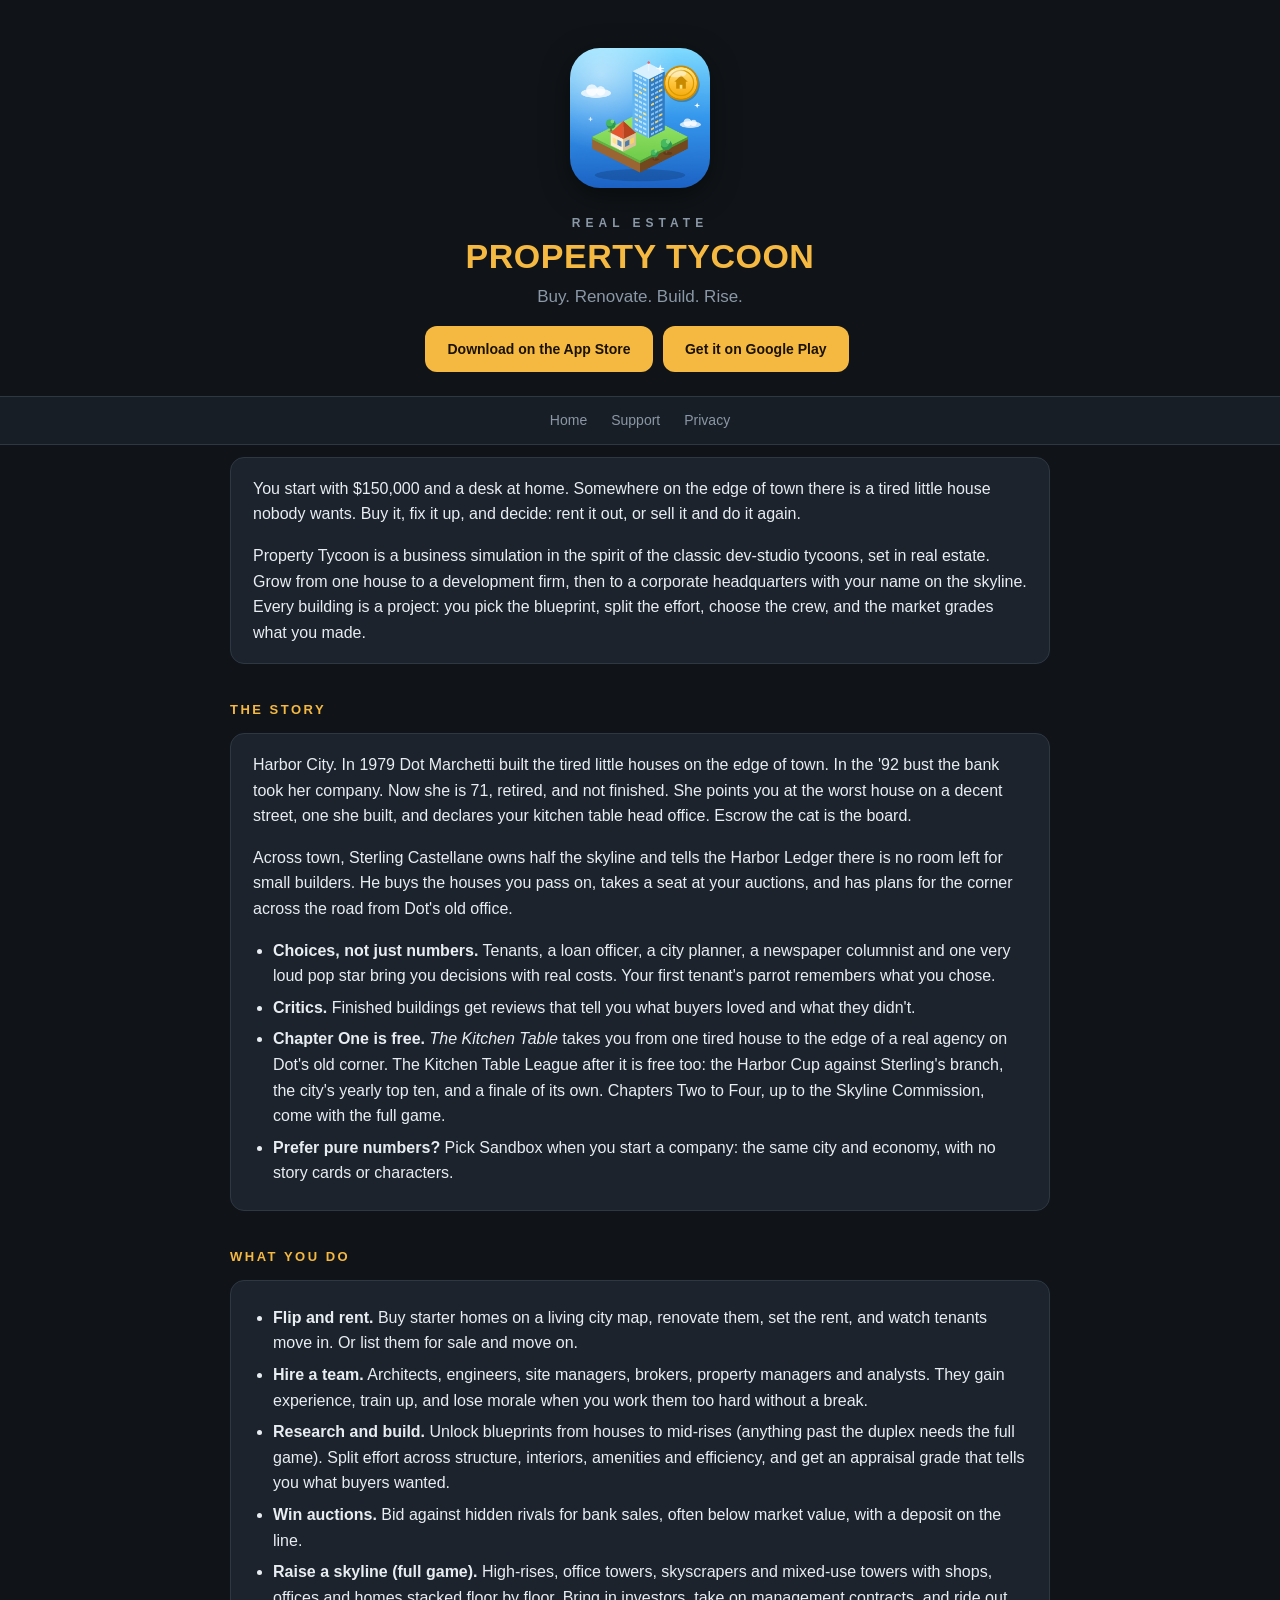
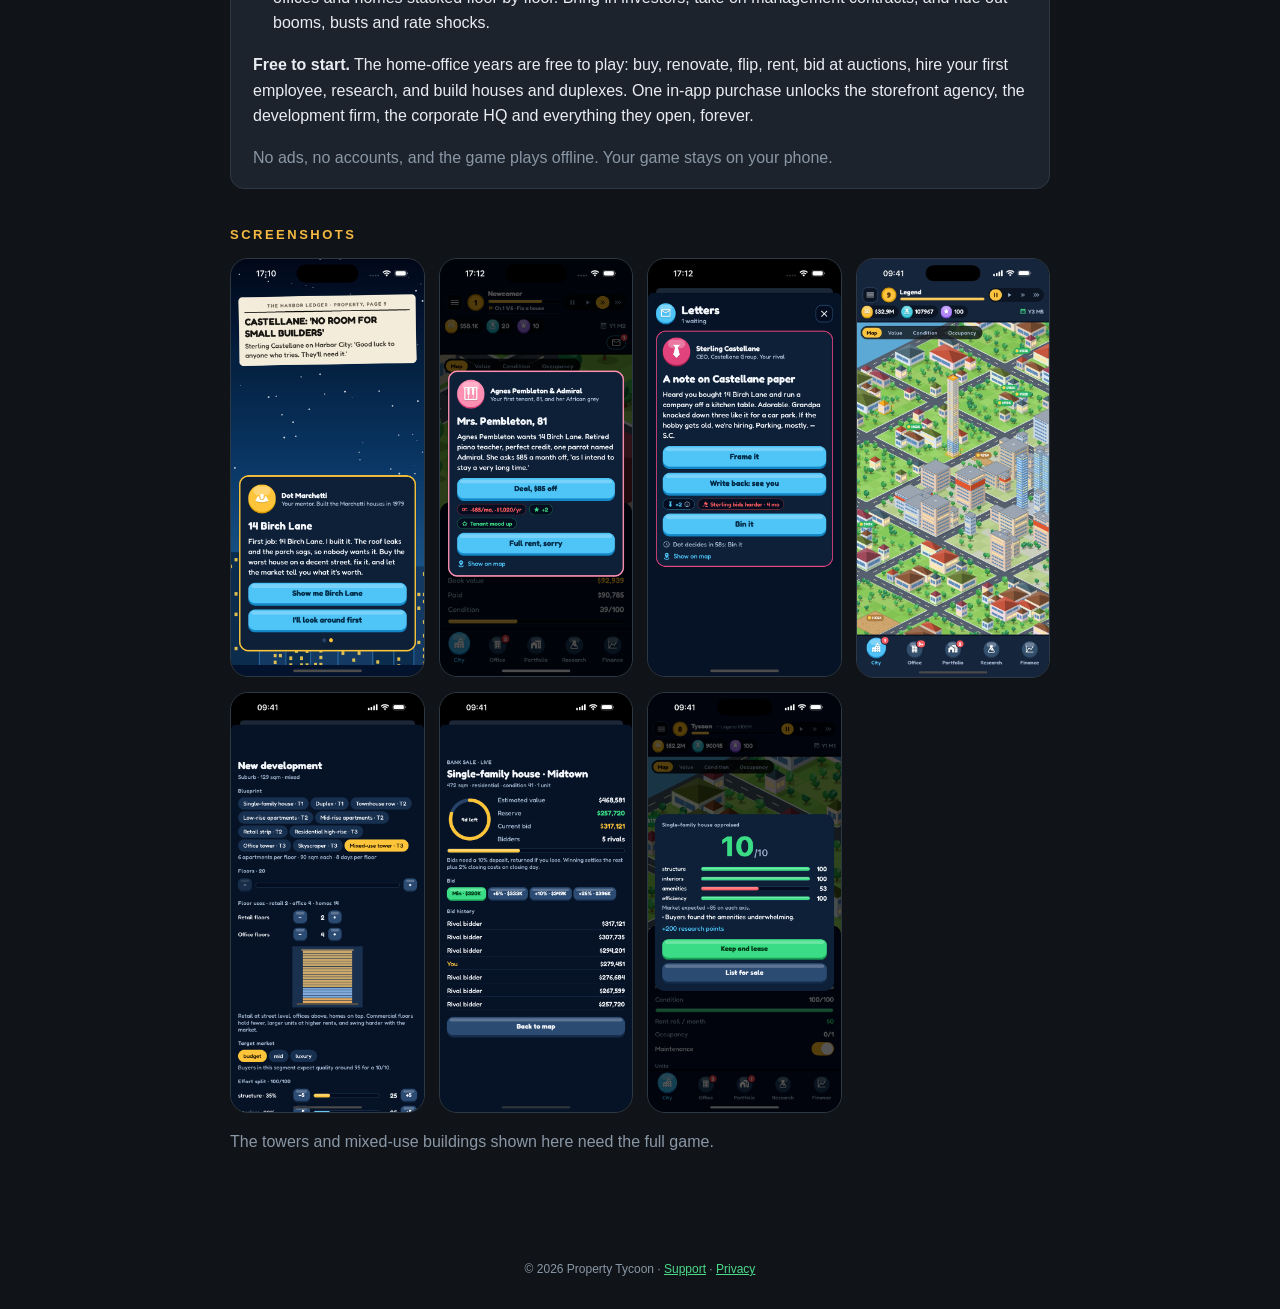
<file: index.html>
<!doctype html>
<html lang="en">
<head>
<meta charset="utf-8">
<meta name="viewport" content="width=device-width, initial-scale=1">
<title>Property Tycoon</title>
<meta name="description" content="A real estate tycoon game with a story. Fix up houses with your mentor Dot, outbuild your rival Sterling Castellane, hire a team, win auctions and raise a skyline. iPhone and Android.">
<link rel="icon" href="img/logo.png">
<link rel="stylesheet" href="style.css">
</head>
<body>
<header>
  <img src="img/logo.png" alt="Property Tycoon logo: three golden towers">
  <h1><small>REAL ESTATE</small>PROPERTY TYCOON</h1>
  <p class="tag">Buy. Renovate. Build. Rise.</p>
  <a class="btn" href="https://apps.apple.com/app/property-tycoon-skyline/id6811395517" id="store">Download on the App Store</a>
  <a class="btn" href="https://play.google.com/store/apps/details?id=com.pascamarius.propertytycoon" id="play">Get it on Google Play</a>
</header>
<nav><a href="index.html">Home</a><a href="support.html">Support</a><a href="privacy.html">Privacy</a></nav>
<main>
  <div class="card">
    <p>You start with $150,000 and a desk at home. Somewhere on the edge of town there is a tired little house nobody wants. Buy it, fix it up, and decide: rent it out, or sell it and do it again.</p>
    <p>Property Tycoon is a business simulation in the spirit of the classic dev-studio tycoons, set in real estate. Grow from one house to a development firm, then to a corporate headquarters with your name on the skyline. Every building is a project: you pick the blueprint, split the effort, choose the crew, and the market grades what you made.</p>
  </div>
  <h2>The story</h2>
  <div class="card">
    <p>Harbor City. In 1979 Dot Marchetti built the tired little houses on the edge of town. In the '92 bust the bank took her company. Now she is 71, retired, and not finished. She points you at the worst house on a decent street, one she built, and declares your kitchen table head office. Escrow the cat is the board.</p>
    <p>Across town, Sterling Castellane owns half the skyline and tells the Harbor Ledger there is no room left for small builders. He buys the houses you pass on, takes a seat at your auctions, and has plans for the corner across the road from Dot's old office.</p>
    <ul>
      <li><strong>Choices, not just numbers.</strong> Tenants, a loan officer, a city planner, a newspaper columnist and one very loud pop star bring you decisions with real costs. Your first tenant's parrot remembers what you chose.</li>
      <li><strong>Critics.</strong> Finished buildings get reviews that tell you what buyers loved and what they didn't.</li>
      <li><strong>Chapter One is free.</strong> <em>The Kitchen Table</em> takes you from one tired house to the edge of a real agency on Dot's old corner. The Kitchen Table League after it is free too: the Harbor Cup against Sterling's branch, the city's yearly top ten, and a finale of its own. Chapters Two to Four, up to the Skyline Commission, come with the full game.</li>
      <li><strong>Prefer pure numbers?</strong> Pick Sandbox when you start a company: the same city and economy, with no story cards or characters.</li>
    </ul>
  </div>
  <h2>What you do</h2>
  <div class="card">
    <ul>
      <li><strong>Flip and rent.</strong> Buy starter homes on a living city map, renovate them, set the rent, and watch tenants move in. Or list them for sale and move on.</li>
      <li><strong>Hire a team.</strong> Architects, engineers, site managers, brokers, property managers and analysts. They gain experience, train up, and lose morale when you work them too hard without a break.</li>
      <li><strong>Research and build.</strong> Unlock blueprints from houses to mid-rises (anything past the duplex needs the full game). Split effort across structure, interiors, amenities and efficiency, and get an appraisal grade that tells you what buyers wanted.</li>
      <li><strong>Win auctions.</strong> Bid against hidden rivals for bank sales, often below market value, with a deposit on the line.</li>
      <li><strong>Raise a skyline (full game).</strong> High-rises, office towers, skyscrapers and mixed-use towers with shops, offices and homes stacked floor by floor. Bring in investors, take on management contracts, and ride out booms, busts and rate shocks.</li>
    </ul>
    <p><strong>Free to start.</strong> The home-office years are free to play: buy, renovate, flip, rent, bid at auctions, hire your first employee, research, and build houses and duplexes. One in-app purchase unlocks the storefront agency, the development firm, the corporate HQ and everything they open, forever.</p>
    <p class="muted">No ads, no accounts, and the game plays offline. Your game stays on your phone.</p>
  </div>
  <h2>Screenshots</h2>
  <div class="shots">
    <img src="img/05-story.png" alt="The opening: a Harbor Ledger headline and Dot Marchetti pointing you at 14 Birch Lane">
    <img src="img/06-decision.png" alt="A decision card: your first tenant, Agnes, and her parrot Admiral ask for a discount">
    <img src="img/07-letter.png" alt="A letter from your rival, Sterling Castellane, with three ways to answer">
    <img src="img/01-city.jpg" alt="The isometric city with towers, listings and price tags (full game)">
    <img src="img/02-project.png" alt="Planning a mixed-use tower floor by floor (full game)">
    <img src="img/03-auction.png" alt="An auction room with the bid history">
    <img src="img/04-appraisal.png" alt="An appraisal grade with feedback per quality axis">
  </div>
  <p class="muted">The towers and mixed-use buildings shown here need the full game.</p>
</main>
<footer>© 2026 Property Tycoon · <a href="support.html">Support</a> · <a href="privacy.html">Privacy</a></footer>
</body>
</html>
</file>
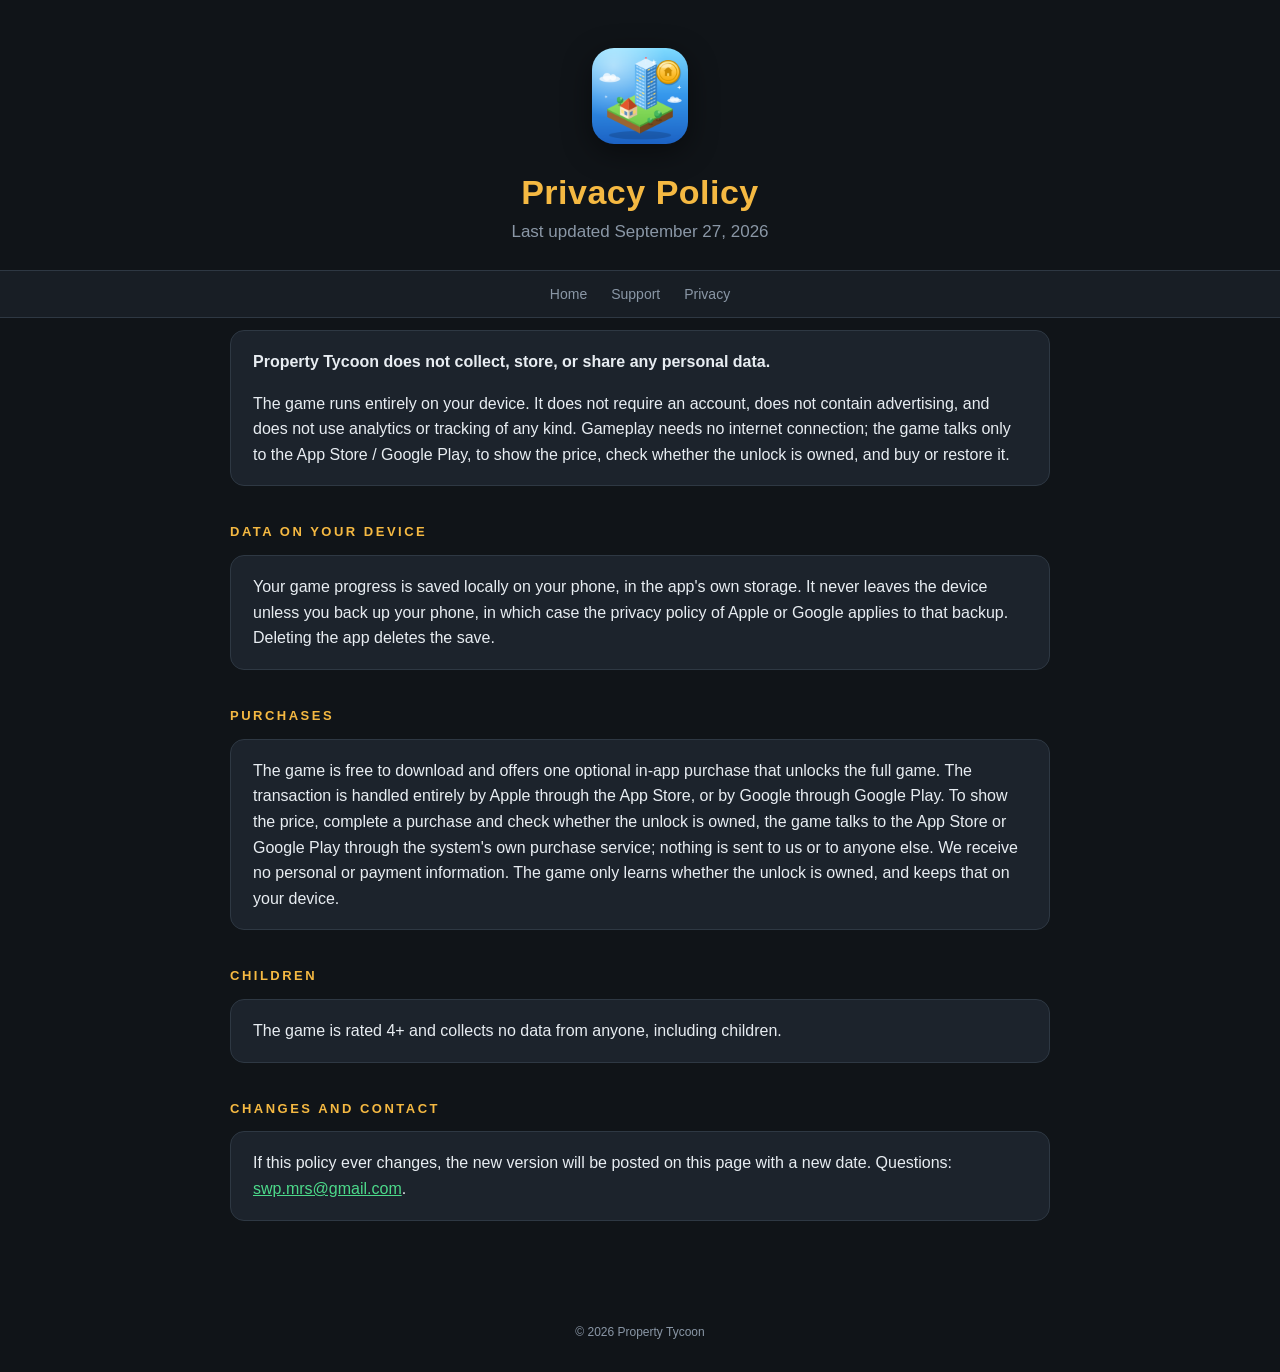
<file: privacy.html>
<!doctype html>
<html lang="en">
<head>
<meta charset="utf-8">
<meta name="viewport" content="width=device-width, initial-scale=1">
<title>Privacy Policy · Property Tycoon</title>
<link rel="icon" href="img/logo.png">
<link rel="stylesheet" href="style.css">
</head>
<body>
<header><img src="img/logo.png" alt="" style="width:96px;border-radius:22px"><h1>Privacy Policy</h1><p class="tag">Last updated September 27, 2026</p></header>
<nav><a href="index.html">Home</a><a href="support.html">Support</a><a href="privacy.html">Privacy</a></nav>
<main>
  <div class="card">
    <p><strong>Property Tycoon does not collect, store, or share any personal data.</strong></p>
    <p>The game runs entirely on your device. It does not require an account, does not contain advertising, and does not use analytics or tracking of any kind. Gameplay needs no internet connection; the game talks only to the App Store / Google Play, to show the price, check whether the unlock is owned, and buy or restore it.</p>
  </div>
  <h2>Data on your device</h2>
  <div class="card">
    <p>Your game progress is saved locally on your phone, in the app's own storage. It never leaves the device unless you back up your phone, in which case the privacy policy of Apple or Google applies to that backup. Deleting the app deletes the save.</p>
  </div>
  <h2>Purchases</h2>
  <div class="card">
    <p>The game is free to download and offers one optional in-app purchase that unlocks the full game. The transaction is handled entirely by Apple through the App Store, or by Google through Google Play. To show the price, complete a purchase and check whether the unlock is owned, the game talks to the App Store or Google Play through the system's own purchase service; nothing is sent to us or to anyone else. We receive no personal or payment information. The game only learns whether the unlock is owned, and keeps that on your device.</p>
  </div>
  <h2>Children</h2>
  <div class="card">
    <p>The game is rated 4+ and collects no data from anyone, including children.</p>
  </div>
  <h2>Changes and contact</h2>
  <div class="card">
    <p>If this policy ever changes, the new version will be posted on this page with a new date. Questions: <a href="mailto:swp.mrs@gmail.com">swp.mrs@gmail.com</a>.</p>
  </div>
</main>
<footer>© 2026 Property Tycoon</footer>
</body>
</html>
</file>
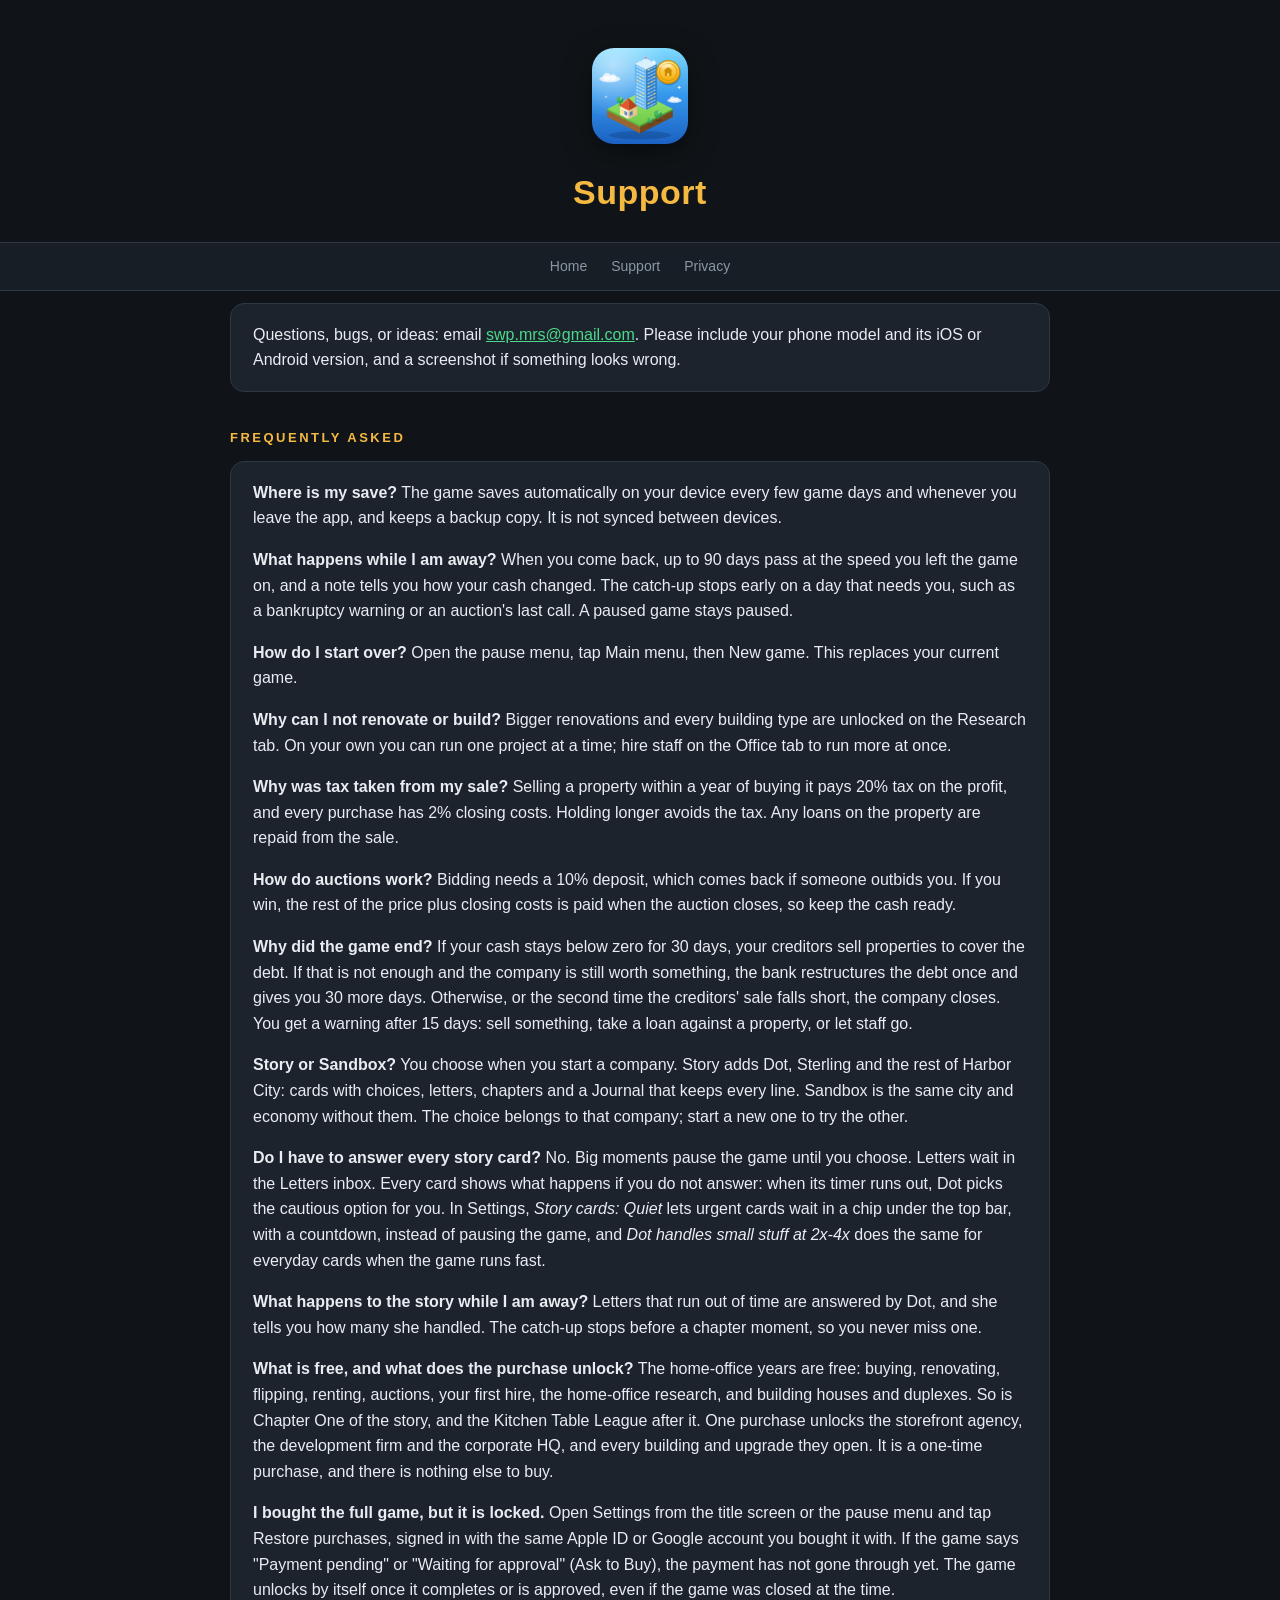
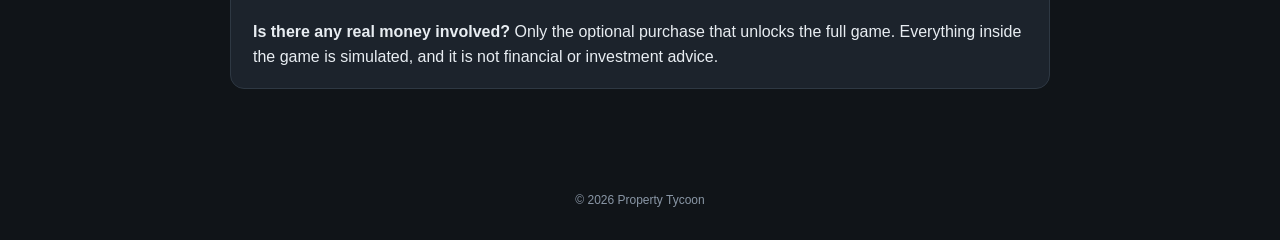
<file: support.html>
<!doctype html>
<html lang="en">
<head>
<meta charset="utf-8">
<meta name="viewport" content="width=device-width, initial-scale=1">
<title>Support · Property Tycoon</title>
<link rel="icon" href="img/logo.png">
<link rel="stylesheet" href="style.css">
</head>
<body>
<header><img src="img/logo.png" alt="" style="width:96px;border-radius:22px"><h1>Support</h1></header>
<nav><a href="index.html">Home</a><a href="support.html">Support</a><a href="privacy.html">Privacy</a></nav>
<main>
  <div class="card">
    <p>Questions, bugs, or ideas: email <a href="mailto:swp.mrs@gmail.com">swp.mrs@gmail.com</a>. Please include your phone model and its iOS or Android version, and a screenshot if something looks wrong.</p>
  </div>
  <h2>Frequently asked</h2>
  <div class="card">
    <p><strong>Where is my save?</strong> The game saves automatically on your device every few game days and whenever you leave the app, and keeps a backup copy. It is not synced between devices.</p>
    <p><strong>What happens while I am away?</strong> When you come back, up to 90 days pass at the speed you left the game on, and a note tells you how your cash changed. The catch-up stops early on a day that needs you, such as a bankruptcy warning or an auction's last call. A paused game stays paused.</p>
    <p><strong>How do I start over?</strong> Open the pause menu, tap Main menu, then New game. This replaces your current game.</p>
    <p><strong>Why can I not renovate or build?</strong> Bigger renovations and every building type are unlocked on the Research tab. On your own you can run one project at a time; hire staff on the Office tab to run more at once.</p>
    <p><strong>Why was tax taken from my sale?</strong> Selling a property within a year of buying it pays 20% tax on the profit, and every purchase has 2% closing costs. Holding longer avoids the tax. Any loans on the property are repaid from the sale.</p>
    <p><strong>How do auctions work?</strong> Bidding needs a 10% deposit, which comes back if someone outbids you. If you win, the rest of the price plus closing costs is paid when the auction closes, so keep the cash ready.</p>
    <p><strong>Why did the game end?</strong> If your cash stays below zero for 30 days, your creditors sell properties to cover the debt. If that is not enough and the company is still worth something, the bank restructures the debt once and gives you 30 more days. Otherwise, or the second time the creditors' sale falls short, the company closes. You get a warning after 15 days: sell something, take a loan against a property, or let staff go.</p>
    <p><strong>Story or Sandbox?</strong> You choose when you start a company. Story adds Dot, Sterling and the rest of Harbor City: cards with choices, letters, chapters and a Journal that keeps every line. Sandbox is the same city and economy without them. The choice belongs to that company; start a new one to try the other.</p>
    <p><strong>Do I have to answer every story card?</strong> No. Big moments pause the game until you choose. Letters wait in the Letters inbox. Every card shows what happens if you do not answer: when its timer runs out, Dot picks the cautious option for you. In Settings, <em>Story cards: Quiet</em> lets urgent cards wait in a chip under the top bar, with a countdown, instead of pausing the game, and <em>Dot handles small stuff at 2x-4x</em> does the same for everyday cards when the game runs fast.</p>
    <p><strong>What happens to the story while I am away?</strong> Letters that run out of time are answered by Dot, and she tells you how many she handled. The catch-up stops before a chapter moment, so you never miss one.</p>
    <p><strong>What is free, and what does the purchase unlock?</strong> The home-office years are free: buying, renovating, flipping, renting, auctions, your first hire, the home-office research, and building houses and duplexes. So is Chapter One of the story, and the Kitchen Table League after it. One purchase unlocks the storefront agency, the development firm and the corporate HQ, and every building and upgrade they open. It is a one-time purchase, and there is nothing else to buy.</p>
    <p><strong>I bought the full game, but it is locked.</strong> Open Settings from the title screen or the pause menu and tap Restore purchases, signed in with the same Apple ID or Google account you bought it with. If the game says "Payment pending" or "Waiting for approval" (Ask to Buy), the payment has not gone through yet. The game unlocks by itself once it completes or is approved, even if the game was closed at the time.</p>
    <p><strong>Is there any real money involved?</strong> Only the optional purchase that unlocks the full game. Everything inside the game is simulated, and it is not financial or investment advice.</p>
  </div>
</main>
<footer>© 2026 Property Tycoon</footer>
</body>
</html>
</file>
<file: style.css>
:root { --bg:#101418; --panel:#181e25; --card:#1c232c; --border:#2e3843; --text:#e8edf2; --muted:#8a97a6; --gold:#f5b942; --gold2:#d6a046; --mint:#4cd98a; --blue:#5aa9f5; }
* { box-sizing: border-box; }
body { margin:0; background:var(--bg); color:var(--text); font-family: -apple-system, BlinkMacSystemFont, "Segoe UI", Roboto, Helvetica, Arial, sans-serif; line-height:1.6; }
header { text-align:center; padding:48px 20px 24px; }
header img { width:140px; border-radius:30px; box-shadow:0 8px 30px rgba(0,0,0,.45); }
h1 { color:var(--gold); font-size:34px; font-weight:800; letter-spacing:.5px; margin:20px 0 6px; line-height:1.2; }
h1 small { display:block; font-size:12px; color:var(--muted); letter-spacing:5px; font-weight:600; margin-bottom:6px; }
h2 { color:var(--gold); font-size:13px; font-weight:700; letter-spacing:2.5px; text-transform:uppercase; margin:36px 0 12px; }
.tag { color:var(--muted); font-size:17px; margin:0; }
main { max-width:860px; margin:0 auto; padding:0 20px 60px; }
.card { background:var(--card); border:1px solid var(--border); border-radius:14px; padding:18px 22px; margin:12px 0; }
.card p:first-child { margin-top:0; }
.card p:last-child { margin-bottom:0; }
.shots { display:grid; grid-template-columns: repeat(auto-fit, minmax(180px, 1fr)); gap:14px; }
.shots img { width:100%; border-radius:18px; border:1px solid var(--border); }
.btn { display:inline-block; font-weight:700; font-size:14px; color:#1a1200; background:var(--gold); padding:12px 22px; border-radius:12px; text-decoration:none; margin:16px 6px 0 0; }
nav { text-align:center; padding:12px; font-size:14px; border-top:1px solid var(--border); border-bottom:1px solid var(--border); background:var(--panel); }
nav a { color:var(--muted); margin:0 12px; text-decoration:none; }
nav a:hover { color:var(--gold); }
footer { text-align:center; color:var(--muted); font-size:12px; padding:30px; }
a { color:var(--mint); }
ul { padding-left:20px; margin:0; }
li { margin:6px 0; }
.muted { color:var(--muted); }
</file>
